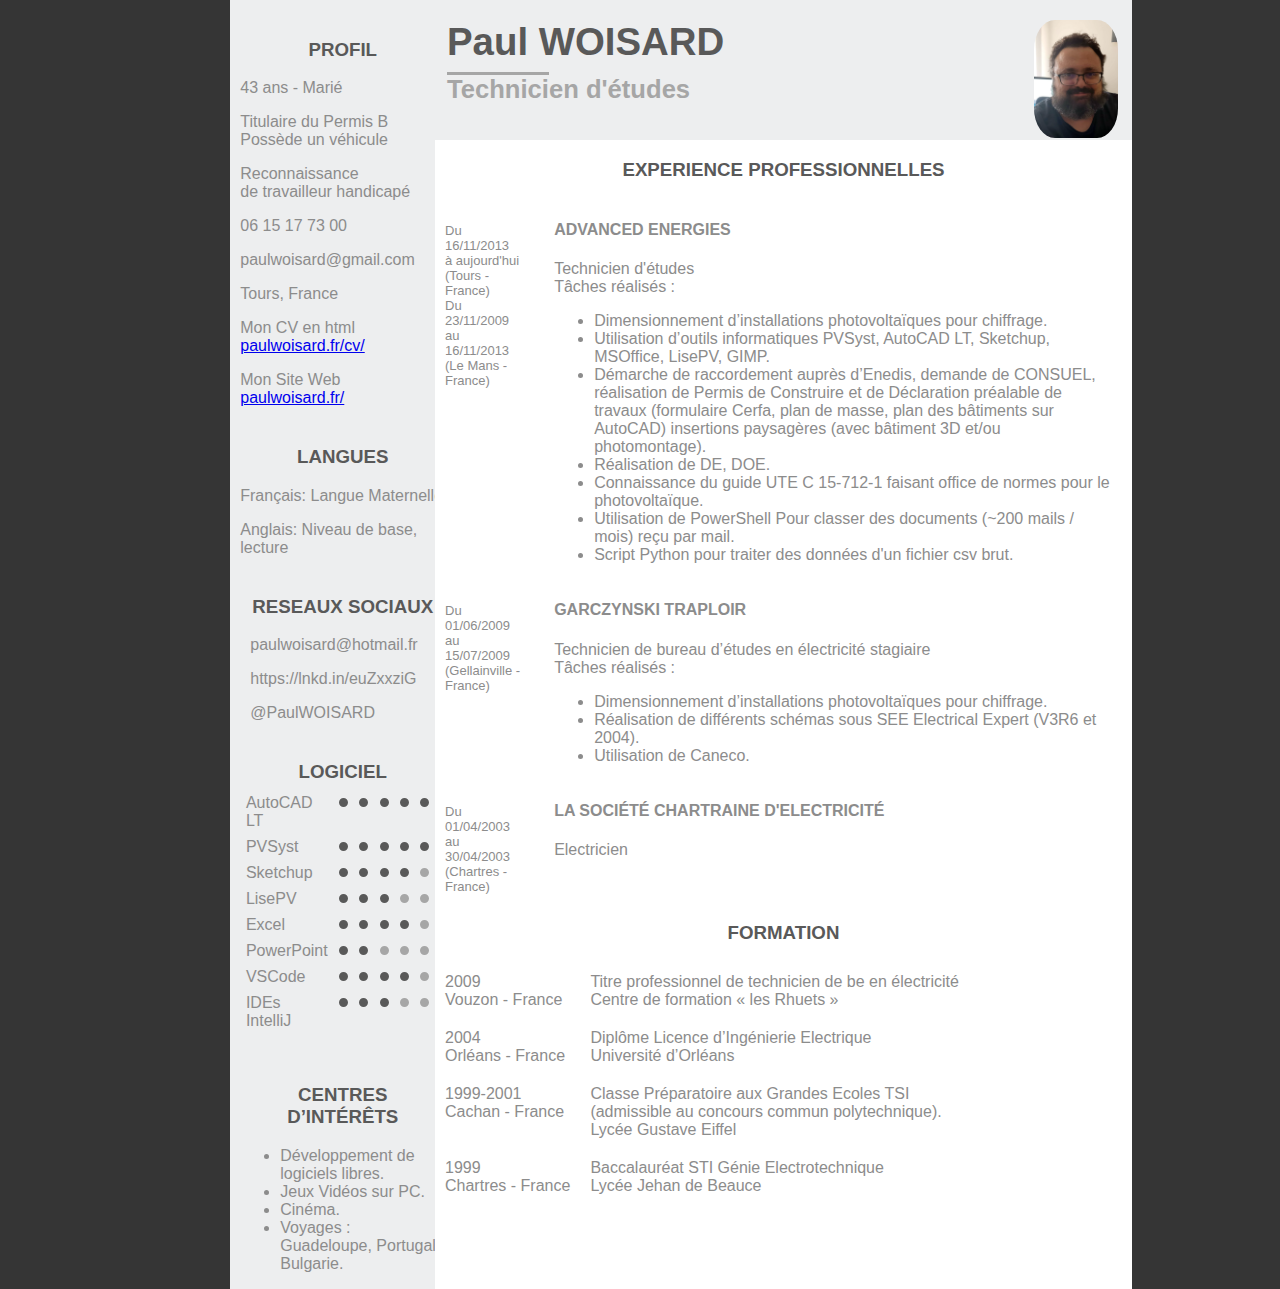
<file: cv/index.html>
<!DOCTYPE html>
<html lang="fr-FR">
<head>
    <meta charset="UTF-8">
    <meta http-equiv="X-UA-Compatible" content="IE=edge">
    <meta name="viewport" content="width=device-width, initial-scale=1.0">
    <link rel="stylesheet" media="screen" href="styles.css" />
    <link rel="stylesheet" media="print" href="print.css" />
    <link rel="stylesheet" href="https://cdnjs.cloudflare.com/ajax/libs/font-awesome/6.3.0/css/all.min.css" integrity="sha512-SzlrxWUlpfuzQ+pcUCosxcglQRNAq/DZjVsC0lE40xsADsfeQoEypE+enwcOiGjk/bSuGGKHEyjSoQ1zVisanQ==" crossorigin="anonymous" referrerpolicy="no-referrer" />
    <link rel="icon" type="image/png" href="../assets/img/favicon.png" />
    <title>CV Paul WOISARD</title>
</head>
<body>
    <div class="monCVTot">
        <div class="left">
            <section class="profil">
                <h3>PROFIL</h3>
                <p class="situation">43 ans - Marié</p>
                <p class="deplacement">Titulaire du Permis B<br>Possède un véhicule</p>
                <p class="rqth">Reconnaissance<br>de travailleur handicapé</p>
                <p class="phone"><i class="fa-solid fa-phone"></i>  06 15 17 73 00</p>
                <p class="mail"><i class="fa-regular fa-envelope"></i>  paulwoisard@gmail.com</p>
                <p class="location"><i class="fa-sharp fa-solid fa-location-dot"></i>  Tours, France</p>
                <p class="mail"><i class="fa-regular fa-file-code"></i>  Mon CV en html<br/><a href="https://paulwoisard.fr/cv/index.html">paulwoisard.fr/cv/</a></p>
                <p class="website"><i class="fa-solid fa-globe"></i>  Mon Site Web<br/><a href="https://paulwoisard.fr/index.html">paulwoisard.fr/</a></p>
            </section>
            <section class="lang">
                <h3>LANGUES</h3>
                <p>Français: Langue Maternelle</p>
                <p>Anglais: Niveau de base, <span>lecture</span></p>
            </section>
            <section class="socialnetwork">
                <h3>RESEAUX SOCIAUX</h3>
                <p class="skype"><i class="fa-brands fa-skype"></i>  <a href="https://join.skype.com/invite/cO5bWDoXID6G" target="_blank">paulwoisard@hotmail.fr</a></p>
                <p class="linkedin"><i class="fa-brands fa-linkedin"></i>  <a href="https://www.linkedin.com/in/paul-woisard" target="_blank">https://lnkd.in/euZxxziG</a></p>
                <p class="twitter"><i class="fa-brands fa-twitter"></i>  <a href="https://twitter.com/PaulWOISARD" target="_blank">@PaulWOISARD</a></p>
            </section>
            <section class="software">
                <h3>LOGICIEL</h3>
                <div class="autocad logiciel"><p class="softname">AutoCAD LT</p><p class="niveau1"></p><p class="niveau2"></p><p class="niveau3"></p><p class="niveau4"></p><p class="niveau5"></p></div>
                <div class="pvsyst logiciel"><p class="softname">PVSyst</p><p class="niveau1"></p><p class="niveau2"></p><p class="niveau3"></p><p class="niveau4"></p><p class="niveau5"></p></div>
                <div class="sketchup logiciel"><p class="softname">Sketchup</p><p class="niveau1"></p><p class="niveau2"></p><p class="niveau3"></p><p class="niveau4"></p><p class="niveau5"></p></div>
                <div class="lisepv logiciel"><p class="softname">LisePV</p><p class="niveau1"></p><p class="niveau2"></p><p class="niveau3"></p><p class="niveau4"></p><p class="niveau5"></p></div>
                <div class="excel logiciel"><p class="softname">Excel</p><p class="niveau1"></p><p class="niveau2"></p><p class="niveau3"></p><p class="niveau4"></p><p class="niveau5"></p></div>
                <div class="powerpoint logiciel"><p class="softname">PowerPoint</p><p class="niveau1"></p><p class="niveau2"></p><p class="niveau3"></p><p class="niveau4"></p><p class="niveau5"></p></div>
                <div class="vscode logiciel"><p class="softname">VSCode</p><p class="niveau1"></p><p class="niveau2"></p><p class="niveau3"></p><p class="niveau4"></p><p class="niveau5"></p></div>
                <div class="intellij logiciel"><p class="softname">IDEs IntelliJ</p><p class="niveau1"></p><p class="niveau2"></p><p class="niveau3"></p><p class="niveau4"></p><p class="niveau5"></p></div>
            </section>
            <section class="hobby">
                <h3>CENTRES D’INTÉRÊTS</h3>
                <ul>
                    <li>Développement de logiciels libres.</li>
                    <li>Jeux Vidéos sur PC.</li>
                    <li>Cinéma.</li>
                    <li>Voyages : Guadeloupe, Portugal, Bulgarie.</li>
                </ul>
            </section>
        </div>
        <div class="right">
            <div class="header">
                <section class="moiEntete">
                    <h1>Paul WOISARD</h1><br/>
                    <div class="separateur"></div><br/>
                    <h2>Technicien d'études</h2>
                </section> 
                <img class="maPP" src="maPP.png" alt="ma photo">
            </div>
            <div class="monCV">
                <section class="xp">
                    <h3>EXPERIENCE PROFESSIONNELLES</h3>
                    <div class="tablexp">
                        <div class="xpentreprise">
                            <p>Du 16/11/2013 <br/>à aujourd'hui<br/> (Tours - France)<br/>Du 23/11/2009<br/>au 16/11/2013<br/>(Le Mans - France)</p>
                            <p><h4>ADVANCED ENERGIES</h4>Technicien d'études<br/>Tâches réalisés :
                                <ul>
                                    <li>Dimensionnement d’installations photovoltaïques pour chiffrage.</li>
                                    <li>Utilisation d’outils informatiques PVSyst, AutoCAD LT, Sketchup, MSOffice, LisePV, GIMP.</li>
                                    <li>Démarche de raccordement auprès d’Enedis, demande de CONSUEL, réalisation de Permis de Construire et de Déclaration préalable de travaux (formulaire Cerfa, plan de masse, plan des bâtiments sur AutoCAD) insertions paysagères (avec bâtiment 3D et/ou photomontage).</li>
                                    <li>Réalisation de DE, DOE.</li>
                                    <li>Connaissance du guide UTE C 15-712-1 faisant office de normes pour le photovoltaïque.</li>
                                    <li>Utilisation de PowerShell Pour classer des documents (~200 mails / mois) reçu par mail.</li>
                                    <li>Script Python pour traiter des données d'un fichier csv brut.</li>
                                </ul>
                            </p>
                        </div>
                        <div class="xpentreprise">
                            <p>Du 01/06/2009<br/>au 15/07/2009<br/>(Gellainville - France)</p>
                            <p><h4>GARCZYNSKI TRAPLOIR</h4>Technicien de bureau d’études en électricité stagiaire<br/>Tâches réalisés :
                                <ul>
                                    <li>Dimensionnement d’installations photovoltaïques pour chiffrage.</li>
                                    <li>Réalisation de différents schémas sous SEE Electrical Expert  (V3R6 et 2004).</li>
                                    <li>Utilisation de Caneco.</li>
                                </ul>
                            </p>
                        </div>
                        <div class="xpentreprise">
                            <p>Du 01/04/2003<br/>au 30/04/2003<br/> (Chartres - France)</p>
                            <p><h4>LA SOCIÉTÉ CHARTRAINE D'ELECTRICITÉ</h4>Electricien</p>
                        </div>
                    </div>
                </section>
                <section class="etu">
                    <h3>FORMATION</h3>
                    <div class="table">
                        <div class="formation">
                            <p>2009 <span>Vouzon - France</span></p>
                            <p>Titre professionnel de technicien de be en électricité <span>Centre de formation « les Rhuets »</span></p>
                        </div>
                        <div class="formation">
                            <p>2004 <span>Orléans - France</span></p>
                            <p>Diplôme Licence d’Ingénierie Electrique <span>Université d’Orléans</span></p>
                        </div>
                        <div class="formation">
                            <p>1999-2001 <span>Cachan - France</span></p>
                            <p>Classe Préparatoire aux Grandes Ecoles TSI <span>(admissible au concours commun polytechnique).</span> <span>Lycée Gustave Eiffel</p>
                        </div>
                        <div class="formation">
                            <p>1999 <span>Chartres - France</span></p>
                            <p>Baccalauréat STI Génie Electrotechnique <span>Lycée Jehan de Beauce</span></p>
                        </div>
                    </div>
                </section>
            </div>
        </div>
    </div>
</body>
</html>
</file>
<file: cv/styles.css>
:root {
    --greybackground: #edeeef;
    --greydark: #595959;
    --greylight: #a6a6a6;
    --greytext: #8c8c8c;
    --white: #ffffff;
    --dark: #353535;
}

body {
    width: min(820px, 100vw);
    margin-top: 0;
    margin-bottom: 0;
    margin-left: auto;
    margin-right: auto;
    padding: 0;
    font-family: Calibri, Candara, Segoe, "Segoe UI", Optima, Arial, sans-serif;
    background-color: var(--dark);
    overflow-wrap: break-word;
}

.monCVTot {
    display: grid;
    grid-template-columns: 25% 85%;
}

.header {
    display: grid;
    grid-template-columns: 86% 16%;
    height: 10vh;
    width:100%;
    background-color: var(--greybackground);
    padding-top: 50px;
}

h1 {
    margin-top: -5%;
    padding-left: 2%;
    padding-right: auto;
    color: var(--greydark);
    font-size: min(3vw, 3em);
}

.header .separateur {
    margin-top: -6%;
    margin-left: 2%;
    background-color: var(--greylight);
    width: 8vw;
    height: 3px;
}

.header h2 {
    margin-top: -3%;
    color: var(--greylight);
    font-size: min(2vw, 2em);
    padding-left: 2%;
}

.maPP {
    width: 75%;
    margin-right: 70px;
    margin-top: -30px;
    border-radius: 25%;
}

.monCV {
    width: 100%;
    height: min(100%, 100vh);
    height: auto;
    padding-right: 20px;
}

.left {
    width:100%;
    height: max(100%, 100vh);
    background-color: var(--greybackground);
    padding-left: 5%;
    padding-right: 8%;
}

.left h3 {
    padding-top: 20px;
    color: var(--greydark);
    text-align: center;
}

.profil p {
    color: var(--greytext)
}

.profil i {
    color: var(--greydark);
}

.lang p {
    color: var(--greytext)
}

.lang span {
    display: block;
}

.socialnetwork p {
    color: var(--greytext);
}

.socialnetwork i {
    color: var(--greytext);
    margin-right: 10px;
}

/* unvisited link */
.socialnetwork a:link {
    text-decoration: none;
    color: var(--greytext);
}
  
/* visited link */
.socialnetwork  a:visited {
    text-decoration: none;
    color: var(--greytext);
}
  
/* mouse over link */
.socialnetwork  a:hover {
    text-decoration: none;
    color: var(--greytext);
}
  
/* selected link */
.socialnetwork a:active {
    text-decoration: none;
    color: var(--greydark);
}

.logiciel {
    color: var(--greytext);
    display: flex;
    flex-direction: row;
    justify-content: space-around;
    margin-top: -20px;
}

.niveau1 {
    width: 3px;
    height: 3px;
    border-radius: 50%;
    border: 3px solid;
}

.niveau2 {
    width: 3px;
    height: 3px;
    border-radius: 50%;
    border: 3px solid;
}

.niveau3 {
    width: 3px;
    height: 3px;
    border-radius: 50%;
    border: 3px solid;
}

.niveau4 {
    width: 3px;
    height: 3px;
    border-radius: 50%;
    border: 3px solid;
}

.niveau5 {
    width: 3px;
    height: 3px;
    border-radius: 50%;
    border: 3px solid;
}

.softname {
    margin-top: 12px;
    width: 40%;
}

.autocad .niveau1 {
    border-color: var(--greydark);
    background-color: var(--greydark);
}

.autocad .niveau2 {
    border-color: var(--greydark);
    background-color: var(--greydark);
}

.autocad .niveau3 {
    border-color: var(--greydark);
    background-color: var(--greydark);
}

.autocad .niveau4 {
    border-color: var(--greydark);
    background-color: var(--greydark);
}

.autocad .niveau5 {
    border-color: var(--greydark);
    background-color: var(--greydark);
    margin-right: 5%;
}

.pvsyst .niveau1 {
    border-color: var(--greydark);
    background-color: var(--greydark);
}

.pvsyst .niveau2 {
    border-color: var(--greydark);
    background-color: var(--greydark);
}

.pvsyst .niveau3 {
    border-color: var(--greydark);
    background-color: var(--greydark);
}

.pvsyst .niveau4 {
    border-color: var(--greydark);
    background-color: var(--greydark);
}

.pvsyst .niveau5 {
    border-color: var(--greydark);
    background-color: var(--greydark);
    margin-right: 5%;
}

.sketchup .niveau1 {
    border-color: var(--greydark);
    background-color: var(--greydark);
}

.sketchup .niveau2 {
    border-color: var(--greydark);
    background-color: var(--greydark);
}

.sketchup .niveau3 {
    border-color: var(--greydark);
    background-color: var(--greydark);
}

.sketchup .niveau4 {
    border-color: var(--greydark);
    background-color: var(--greydark);
}

.sketchup .niveau5 {
    border-color: var(--greylight);
    background-color: var(--greylight);
    margin-right: 5%;
}

.lisepv .niveau1 {
    border-color: var(--greydark);
    background-color: var(--greydark);
}

.lisepv .niveau2 {
    border-color: var(--greydark);
    background-color: var(--greydark);
}

.lisepv .niveau3 {
    border-color: var(--greydark);
    background-color: var(--greydark);
}

.lisepv .niveau4 {
    border-color: var(--greylight);
    background-color: var(--greylight);
}

.lisepv .niveau5 {
    border-color: var(--greylight);
    background-color: var(--greylight);
    margin-right: 5%;
}

.excel .niveau1 {
    border-color: var(--greydark);
    background-color: var(--greydark);
}

.excel .niveau2 {
    border-color: var(--greydark);
    background-color: var(--greydark);
}

.excel .niveau3 {
    border-color: var(--greydark);
    background-color: var(--greydark);
}

.excel .niveau4 {
    border-color: var(--greydark);
    background-color: var(--greydark);
}

.excel .niveau5 {
    border-color: var(--greylight);
    background-color: var(--greylight);
    margin-right: 5%;
}

.powerpoint .niveau1 {
    border-color: var(--greydark);
    background-color: var(--greydark);
}

.powerpoint .niveau2 {
    border-color: var(--greydark);
    background-color: var(--greydark);
}

.powerpoint .niveau3 {
    border-color: var(--greylight);
    background-color: var(--greylight);
}

.powerpoint .niveau4 {
    border-color: var(--greylight);
    background-color: var(--greylight);
}

.powerpoint .niveau5 {
    border-color: var(--greylight);
    background-color: var(--greylight);
    margin-right: 5%;
}

.vscode .niveau1 {
    border-color: var(--greydark);
    background-color: var(--greydark);
}

.vscode .niveau2 {
    border-color: var(--greydark);
    background-color: var(--greydark);
}

.vscode .niveau3 {
    border-color: var(--greydark);
    background-color: var(--greydark);
}

.vscode .niveau4 {
    border-color: var(--greydark);
    background-color: var(--greydark);
}

.vscode .niveau5 {
    border-color: var(--greylight);
    background-color: var(--greylight);
    margin-right: 5%;
}

.intellij .niveau1 {
    border-color: var(--greydark);
    background-color: var(--greydark);
}

.intellij .niveau2 {
    border-color: var(--greydark);
    background-color: var(--greydark);
}

.intellij .niveau3 {
    border-color: var(--greydark);
    background-color: var(--greydark);
}

.intellij .niveau4 {
    border-color: var(--greylight);
    background-color: var(--greylight);
}

.intellij .niveau5 {
    border-color: var(--greylight);
    background-color: var(--greylight);
    margin-right: 5%;
}

.hobby li {
    color: var(--greytext);
    padding-left: -10%;
    padding-right: 1%;
}

.right {
    background-color: var(--white);
    width: 100%;
    height: max(100%, 100vh);
}

.right h3 {
    text-align: center;
    color: var(--greydark);
}

.xp {
    width: 100%;
}

.xpent {
    width: 100%;
    color: var(--greytext);

    text-overflow: clip;
    height: auto;
    padding-left: 2%;
    padding-right: 2%;
}

.entreprise {
    padding-left: 5%;
    width: 90;
    text-overflow: clip;
}

.date {
    font-size: small;
    width: 100%;
    margin-top: 25%;
    height: 50px;
}

.etu {
    width: 100%;
    margin-top: 0%;
}

.tablexp {
    width: 100%;
    /*padding: 8px;*/
    display: table;
}

.xpentreprise {
    display: table-row;
    color: var(--greytext);
}

.xpentreprise p {
    display: table-cell;
    padding: 10px;
    font-size: small;
}

.xpentreprise p span{
    display: block;
}

.formation {
    display: table-row;
    color: var(--greytext);
}

.formation p {
    display: table-cell;
    padding: 10px;
}

.formation p span{
    display: block;
}

.year {
    margin-top: -25%;
}

.titre {
    height: 50px;
    margin-left: 5%;
}

.diplome {
    color: var(--greytext)
}

@media screen and (min-width: 992px) and (max-width: 1200px) {
    body {
        width: 100vw;
        overflow-y: auto;
        overflow-x: hidden;
    }

    .monCVTot {
        display: flex;
        flex-direction: column-reverse;
        justify-content: flex-start;
        width: 100vw;
        overflow-x: hidden;
    }

    .header .separateur {
        margin-top: -4%;
    } 

    .header h2 {
        margin-top: -1%;
    } 

    .maPP {
       width: 50%;
    }

    .left, .right {
        height: auto;
        min-height: 100vh;
        width: 100vw;
        overflow: hidden;
    }

    .table {
        width: 100%;
        /*padding: 8px;*/
        display: table;
    }

    .formation {
        display: table-row;
    }
    
    .formation p {
        display: table-cell;
    }
    .lang span {
        display: inline;
    }
}

@media screen and (min-width: 768px) and (max-width: 992px) {
    body {
        width: 100vw;
        overflow-y: auto;
        overflow-x: hidden;
    }

    .monCVTot {
        display: flex;
        flex-direction: column-reverse;
        justify-content: flex-start;
        width: 100vw;
        overflow-x: hidden;
    }

    .maPP {
        width: 60%;
     }

    .header .separateur {
        margin-top: -4%;
    } 

    .header h2 {
        margin-top: -1%;
    } 
    
    .left, .right {
        height: auto;
        min-height: 100vh;
        width: 100vw;
        overflow: hidden;
    }

    .table {
        color: var(--greytext);
    }

    .formation {
        color: var(--greytext);
    }
    
    .formation p {
        color: var(--greytext);
    }
    .lang span {
        display: inline;
    }
}

@media screen and (min-width: 576px) and (max-width: 768px) {
    body {
        width: 100vw;
        overflow-y: auto;
        overflow-x: hidden;
    }

    .monCVTot {
        display: flex;
        flex-direction: column-reverse;
        justify-content: flex-start;
        width: 100vw;
        overflow-x: hidden;
    }
    .left, .right {
        height: auto;
        min-height: 100vh;
        width: 100vw;
        overflow: hidden;
    }
}

@media screen and (max-width: 576px) {

    body {
        width: 100vw;
        overflow-y: auto;
        overflow-x: hidden;
    }    
    .monCVTot {
        display: flex;
        flex-direction: column-reverse;
        justify-content: flex-start;
        width: 100vw;
        overflow-x: hidden;
    }

    h1 {
        margin-top: -5%;
        padding-left: 2%;
        font-size: min(4vw, 4em);
    }
    
    .header .separateur {
        margin-top: -6%;
        margin-left: 2%;
        height: 3px;
    }
    
    .header h2 {
        margin-top: -3%;
        font-size: min(3vw, 3em);
        padding-left: 2%;
    }

    .maPP {
        margin-left: -20%;
    }

    .left, .right {
        height: auto;
        min-height: 100vh;
        width: 100vw;
        overflow: hidden;
    }
    
    .table {
        display: block;
    }

    .formation {
        width: 100%;
        /*padding: 8px;*/
        display: block;
    }
    
    .formation p {
        display: inline-block;
        padding: 0;
        margin-top: 0;
    }

    .formation p span{
        display: inline-block;
    }
    .lang span {
        display: inline;
    }
}
</file>
<file: cv/print.css>
:root {
    --greybackground: #edeeef;
    --greydark: #595959;
    --greylight: #8c8c8c;
    --greytext: #353535;
    --white: #ffffff;
    --dark: #000000;
}


@page {
    size: A4;
    margin: 5mm;
}

@page :blank {
    @top-center { content: "This page is intentionally left blank." }
}

h1, h2, h3, h4, h5 {
    page-break-after: avoid;
}


table, figure {
    page-break-inside: avoid;
}

h1 { 
    string-set: doctitle content(); 
}

body {
    width: 100vw;
    height: 107vh;
    margin: 0;
    padding: 0;
    font-family: Calibri, Candara, Segoe, "Segoe UI", Optima, Arial, sans-serif;
    background-color: white;
    overflow-wrap: break-word;
    font-size: 0.9em;
}

.monCVTot {
    display: grid;
    grid-template-columns: 25% 75%;
    height: 100%;
}

.header {
    display: grid;
    grid-template-columns: 86% 16%;
    height: 8vh;
    width:110%;
    background-color: var(--greybackground);
    padding-top: 50px;
}

h1 {
    margin-top: -5%;
    padding-left: 2%;
    padding-right: auto;
    color: var(--greydark);
    font-size: min(3vw, 3em);
}

.header .separateur {
    margin-top: -6%;
    margin-left: 2%;
    background-color: var(--greylight);
    width: 8vw;
    height: 3px;
}

.header h2 {
    margin-top: -3%;
    color: var(--greylight);
    font-size: min(2vw, 2em);
    padding-left: 2%;
}

.maPP {
    width: 75%;
    margin-right: 0;
    margin-top: -35px;
    border-radius: 25%;
}

.monCV {
    width: 100%;
    height: 100%;
    height: auto;
    padding-right: 20px;
}

.left {
    width:100%;
    height: 100%;
    background-color: var(--greybackground);
    padding-left: 10px;
}

.left h3 {
    padding-top: 20px;
    color: var(--greydark);
    text-align: center;
}

.profil p {
    color: var(--greytext)
}

.profil i {
    color: var(--greydark);
}

.lang p {
    color: var(--greytext)
}

.lang span {
    display: block;
}

.socialnetwork p {
    color: var(--greytext);
}

.socialnetwork i {
    color: var(--greydark);
    margin-right: 10px;
}

/* unvisited link */
.socialnetwork a:link {
    text-decoration: none;
    color: var(--greydark);
}
  
/* visited link */
.socialnetwork  a:visited {
    text-decoration: none;
    color: var(--greydark);
}
  
/* mouse over link */
.socialnetwork  a:hover {
    text-decoration: none;
    color: var(--greydark);
}
  
/* selected link */
.socialnetwork a:active {
    text-decoration: none;
    color: var(--greydark);
}

.logiciel {
    color: var(--greytext);
    display: flex;
    flex-direction: row;
    justify-content: space-around;
    margin-top: -20px;
}

.niveau1 {
    width: 3px;
    height: 3px;
    border-radius: 50%;
    border: 3px solid;
}

.niveau2 {
    width: 3px;
    height: 3px;
    border-radius: 50%;
    border: 3px solid;
}

.niveau3 {
    width: 3px;
    height: 3px;
    border-radius: 50%;
    border: 3px solid;
}

.niveau4 {
    width: 3px;
    height: 3px;
    border-radius: 50%;
    border: 3px solid;
}

.niveau5 {
    width: 3px;
    height: 3px;
    border-radius: 50%;
    border: 3px solid;
}


.softname {
    margin-top: 12px;
    margin-left: -10px;
    width: 40%;
}

.autocad .niveau1 {
    border-color: var(--greydark);
    background-color: var(--greydark);
}

.autocad .niveau2 {
    border-color: var(--greydark);
    background-color: var(--greydark);
}

.autocad .niveau3 {
    border-color: var(--greydark);
    background-color: var(--greydark);
}

.autocad .niveau4 {
    border-color: var(--greydark);
    background-color: var(--greydark);
}

.autocad .niveau5 {
    border-color: var(--greydark);
    background-color: var(--greydark);
    margin-right: 5%;
}

.pvsyst .niveau1 {
    border-color: var(--greydark);
    background-color: var(--greydark);
}

.pvsyst .niveau2 {
    border-color: var(--greydark);
    background-color: var(--greydark);
}

.pvsyst .niveau3 {
    border-color: var(--greydark);
    background-color: var(--greydark);
}

.pvsyst .niveau4 {
    border-color: var(--greydark);
    background-color: var(--greydark);
}

.pvsyst .niveau5 {
    border-color: var(--greydark);
    background-color: var(--greydark);
    margin-right: 5%;
}

.sketchup .niveau1 {
    border-color: var(--greydark);
    background-color: var(--greydark);
}

.sketchup .niveau2 {
    border-color: var(--greydark);
    background-color: var(--greydark);
}

.sketchup .niveau3 {
    border-color: var(--greydark);
    background-color: var(--greydark);
}

.sketchup .niveau4 {
    border-color: var(--greydark);
    background-color: var(--greydark);
}

.sketchup .niveau5 {
    border-color: var(--greylight);
    background-color: var(--greylight);
    margin-right: 5%;
}

.lisepv .niveau1 {
    border-color: var(--greydark);
    background-color: var(--greydark);
}

.lisepv .niveau2 {
    border-color: var(--greydark);
    background-color: var(--greydark);
}

.lisepv .niveau3 {
    border-color: var(--greydark);
    background-color: var(--greydark);
}

.lisepv .niveau4 {
    border-color: var(--greylight);
    background-color: var(--greylight);
}

.lisepv .niveau5 {
    border-color: var(--greylight);
    background-color: var(--greylight);
    margin-right: 5%;
}

.excel .niveau1 {
    border-color: var(--greydark);
    background-color: var(--greydark);
}

.excel .niveau2 {
    border-color: var(--greydark);
    background-color: var(--greydark);
}

.excel .niveau3 {
    border-color: var(--greydark);
    background-color: var(--greydark);
}

.excel .niveau4 {
    border-color: var(--greydark);
    background-color: var(--greydark);
}

.excel .niveau5 {
    border-color: var(--greylight);
    background-color: var(--greylight);
    margin-right: 5%;
}

.powerpoint .niveau1 {
    border-color: var(--greydark);
    background-color: var(--greydark);
}

.powerpoint .niveau2 {
    border-color: var(--greydark);
    background-color: var(--greydark);
}

.powerpoint .niveau3 {
    border-color: var(--greylight);
    background-color: var(--greylight);
}

.powerpoint .niveau4 {
    border-color: var(--greylight);
    background-color: var(--greylight);
}

.powerpoint .niveau5 {
    border-color: var(--greylight);
    background-color: var(--greylight);
    margin-right: 5%;
}

.vscode .niveau1 {
    border-color: var(--greydark);
    background-color: var(--greydark);
}

.vscode .niveau2 {
    border-color: var(--greydark);
    background-color: var(--greydark);
}

.vscode .niveau3 {
    border-color: var(--greydark);
    background-color: var(--greydark);
}

.vscode .niveau4 {
    border-color: var(--greydark);
    background-color: var(--greydark);
}

.vscode .niveau5 {
    border-color: var(--greylight);
    background-color: var(--greylight);
    margin-right: 5%;
}

.intellij .niveau1 {
    border-color: var(--greydark);
    background-color: var(--greydark);
}

.intellij .niveau2 {
    border-color: var(--greydark);
    background-color: var(--greydark);
}

.intellij .niveau3 {
    border-color: var(--greydark);
    background-color: var(--greydark);
}

.intellij .niveau4 {
    border-color: var(--greylight);
    background-color: var(--greylight);
}

.intellij .niveau5 {
    border-color: var(--greylight);
    background-color: var(--greylight);
    margin-right: 5%;
}

.hobby li {
    color: var(--greytext);
    padding-left: -10%;
    padding-right: 1%;
}

.right {
    background-color: var(--white);
    width: 100%;
    height: max(100%, 100vh);
}

.right h3 {
    text-align: center;
    color: var(--greydark);
}

.xp {
    width: 100%;
}

.xpent {
    width: 100%;
    color: var(--greytext);

    text-overflow: clip;
    height: auto;
    padding-left: 2%;
    padding-right: 2%;
}

.entreprise {
    padding-left: 5%;
    width: 90;
    text-overflow: clip;
}

.date {
    font-size: small;
    width: 100%;
    margin-top: 25%;
    height: 50px;
}

.etu {
    width: 100%;
    margin-top: 0;
}

.tablexp {
    width: 100%;
    /*padding: 8px;*/
    display: table;
}

.xpentreprise {
    display: table-row;
    color: var(--greytext);
}

.xpentreprise p {
    display: table-cell;
    padding: 10px;
    font-size: small;
    margin-top: -25px;
}

.xpentreprise p span{
    display: block;
}

.formation {
    display: table-row;
    color: var(--greytext);
}

.formation p {
    display: table-cell;
    padding: 10px;
}

.formation p span{
    display: block;
}

.year {
    margin-top: -25%;
}

.titre {
    height: 50px;
    margin-left: 5%;
}

.diplome {
    color: var(--greytext)
}
</file>
